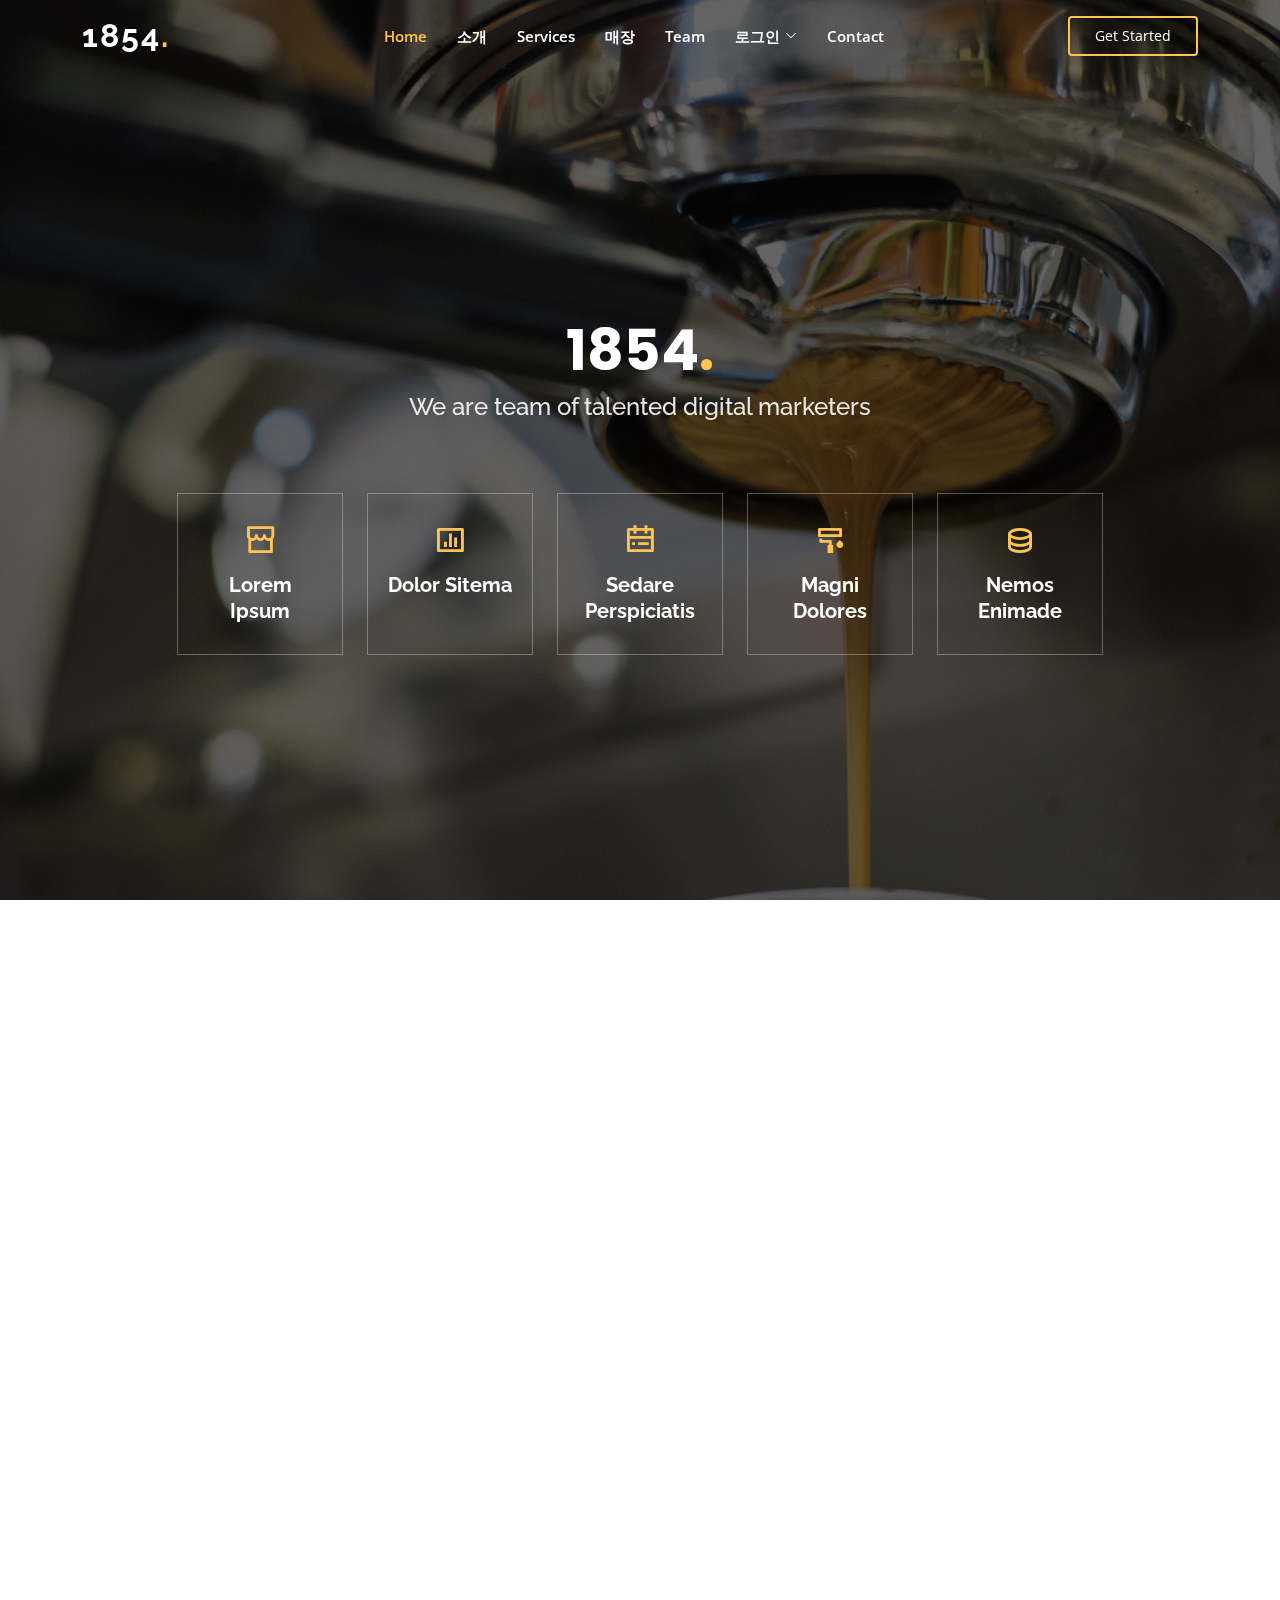
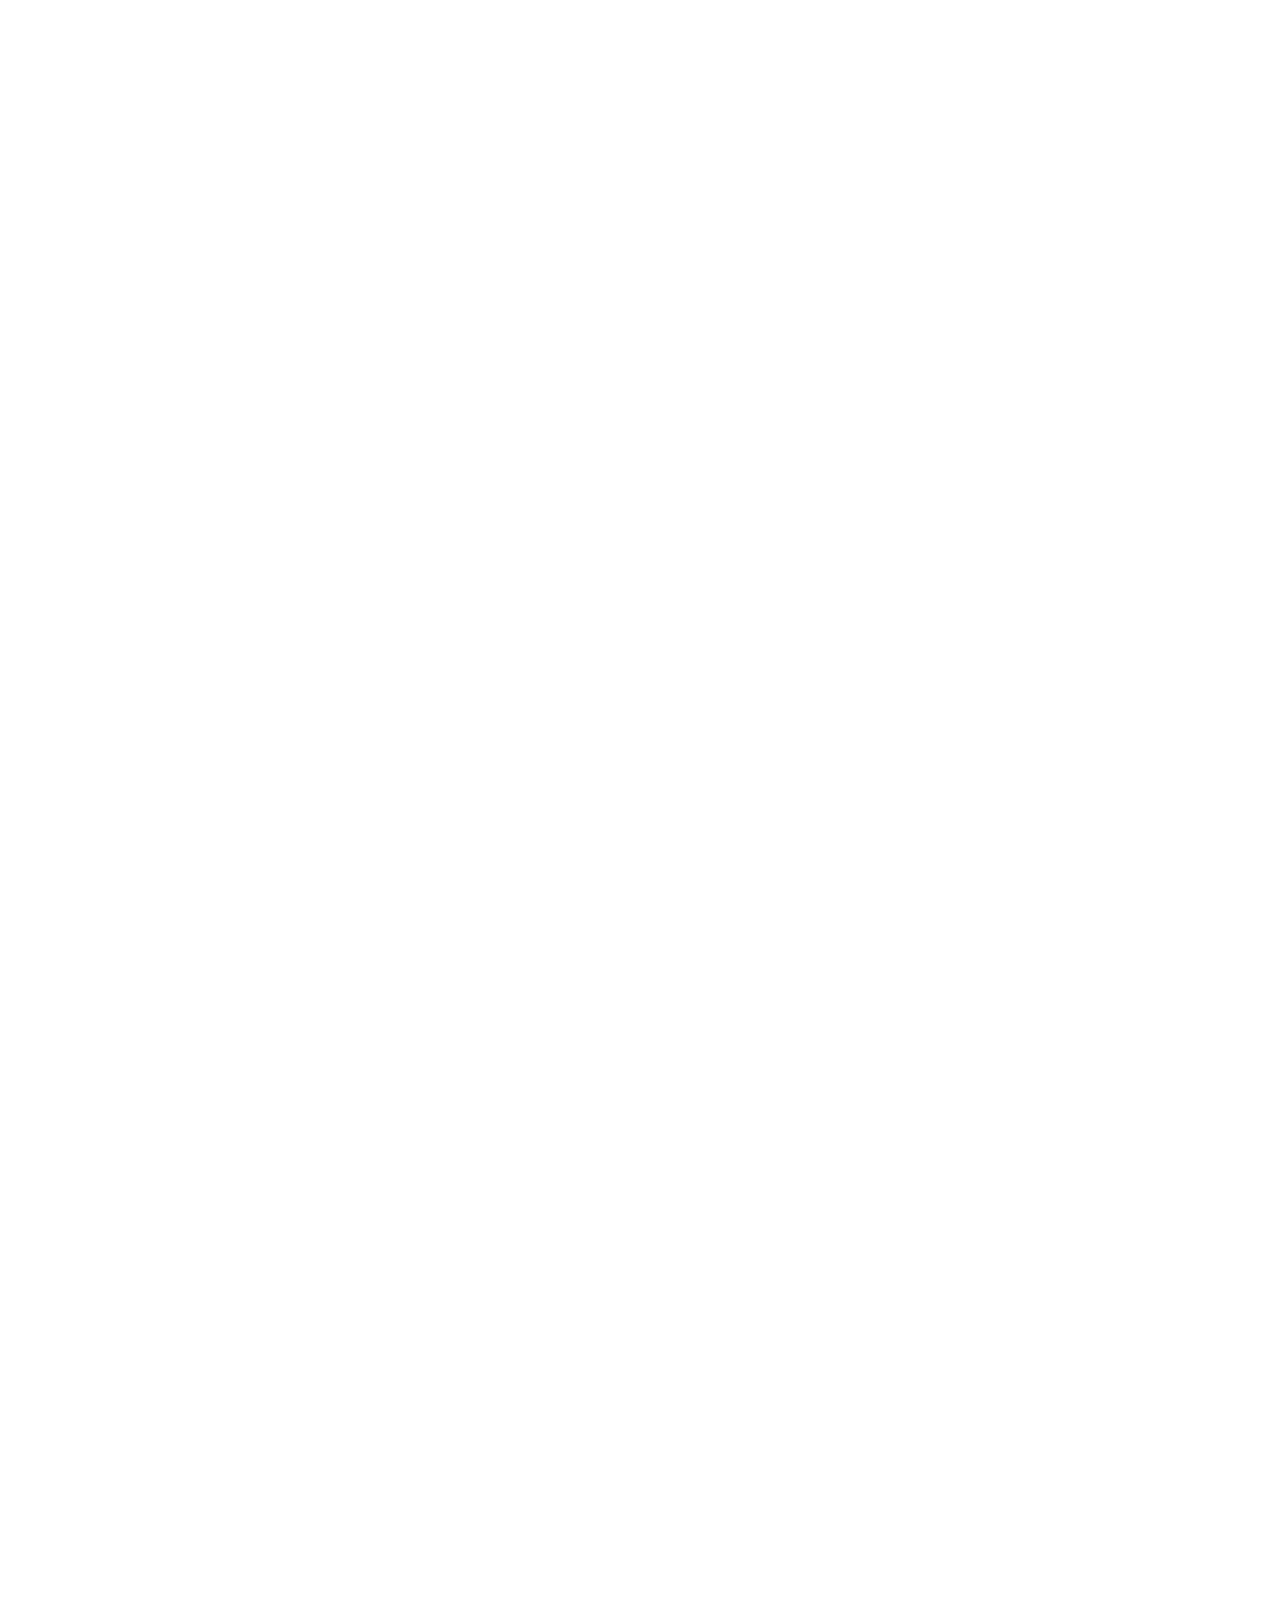
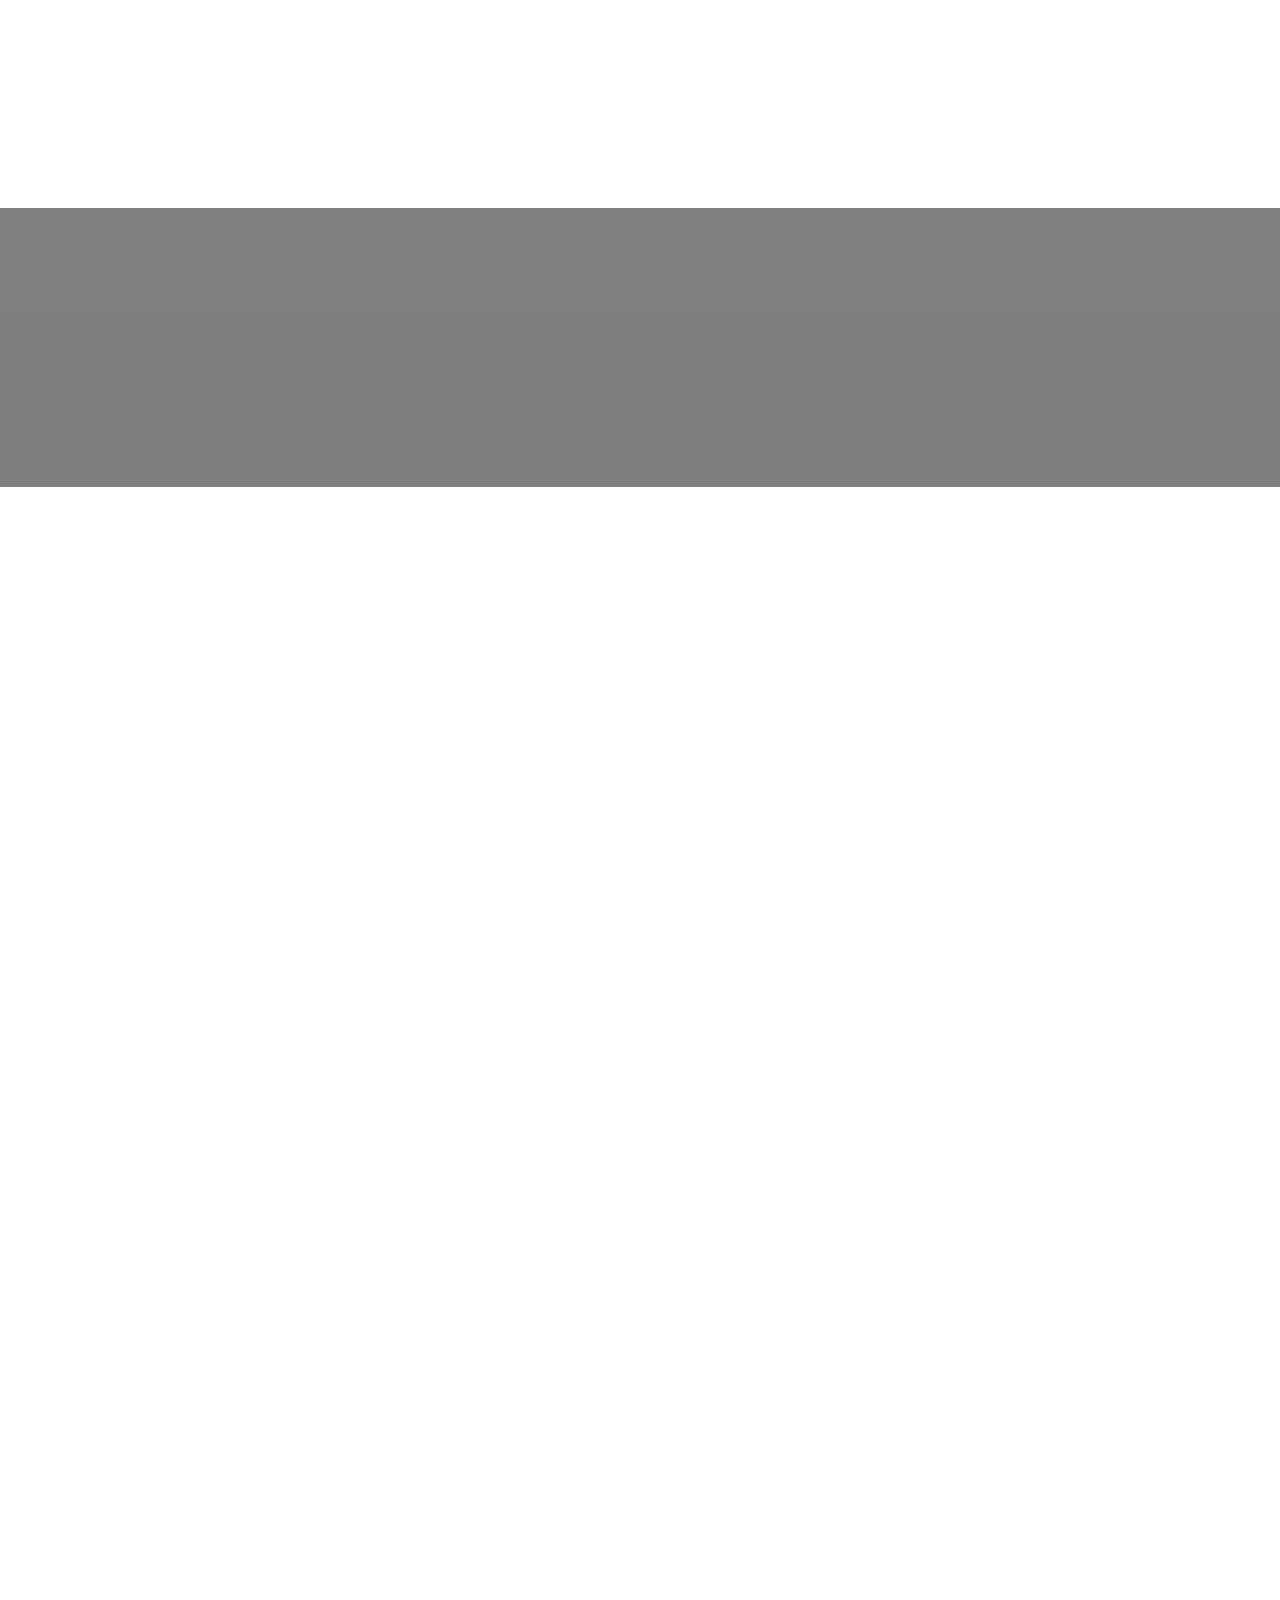
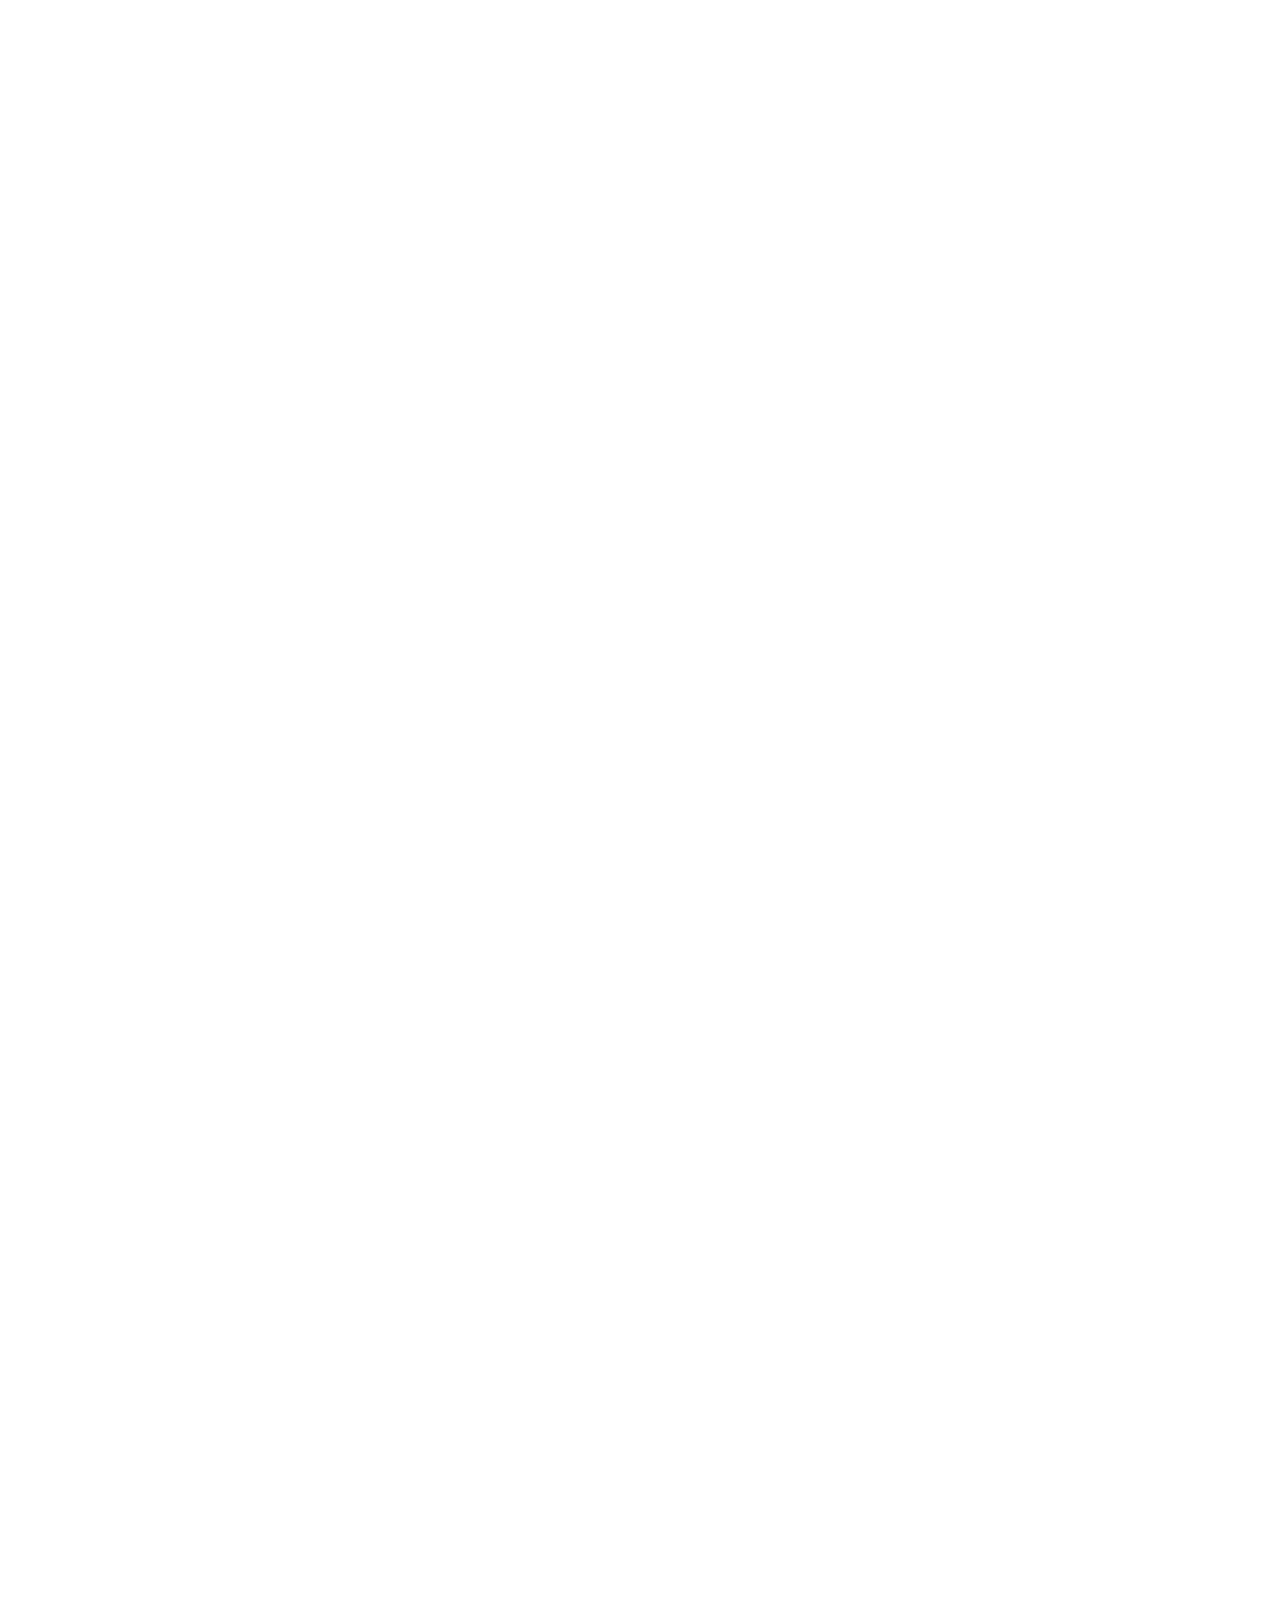
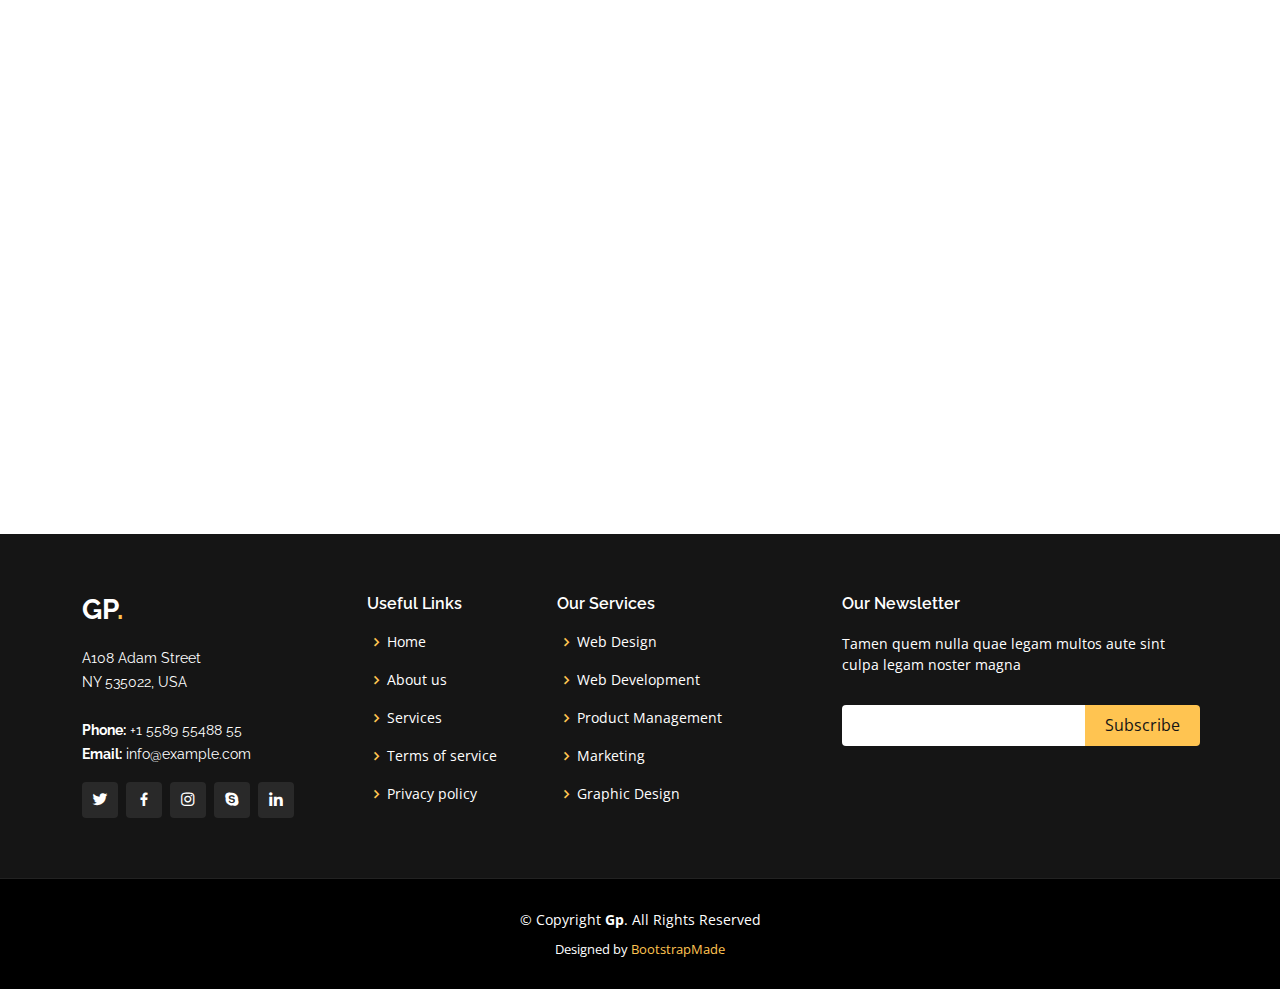
<file: index.html>
<!DOCTYPE html>
<html lang="en">

<head>
  <meta charset="utf-8">
  <meta content="width=device-width, initial-scale=1.0" name="viewport">

  <title>Gp Bootstrap Template - Index</title>
  <meta content="" name="description">
  <meta content="" name="keywords">

  <!-- Favicons -->
  <link href="assets/img/favicon.png" rel="icon">
  <link href="assets/img/apple-touch-icon.png" rel="apple-touch-icon">

  <!-- Google Fonts -->
  <link href="https://fonts.googleapis.com/css?family=Open+Sans:300,300i,400,400i,600,600i,700,700i|Raleway:300,300i,400,400i,500,500i,600,600i,700,700i|Poppins:300,300i,400,400i,500,500i,600,600i,700,700i" rel="stylesheet">

  <!-- Vendor CSS Files -->
  <link href="assets/vendor/aos/aos.css" rel="stylesheet">
  <link href="assets/vendor/bootstrap/css/bootstrap.min.css" rel="stylesheet">
  <link href="assets/vendor/bootstrap-icons/bootstrap-icons.css" rel="stylesheet">
  <link href="assets/vendor/boxicons/css/boxicons.min.css" rel="stylesheet">
  <link href="assets/vendor/glightbox/css/glightbox.min.css" rel="stylesheet">
  <link href="assets/vendor/remixicon/remixicon.css" rel="stylesheet">
  <link href="assets/vendor/swiper/swiper-bundle.min.css" rel="stylesheet">

  <!-- Template Main CSS File -->
  <link href="assets/css/style.css" rel="stylesheet">

  <!-- =======================================================
  * Template Name: Gp - v4.3.0
  * Template URL: https://bootstrapmade.com/gp-free-multipurpose-html-bootstrap-template/
  * Author: BootstrapMade.com
  * License: https://bootstrapmade.com/license/
  ======================================================== -->
</head>

<body>

  <!-- ======= Header ======= -->
  <header id="header" class="fixed-top ">
    <div class="container d-flex align-items-center justify-content-lg-between">

      <h1 class="logo me-auto me-lg-0"><a href="index.html">1854<span>.</span></a></h1>
      <!-- Uncomment below if you prefer to use an image logo -->
      <!-- <a href="index.html" class="logo me-auto me-lg-0"><img src="assets/img/logo.png" alt="" class="img-fluid"></a>-->

      <nav id="navbar" class="navbar order-last order-lg-0">
        <ul>
          <li><a class="nav-link scrollto active" href="#hero">Home</a></li>
          <li><a class="nav-link scrollto" href="#about">소개</a></li>
          <li><a class="nav-link scrollto" href="#services">Services</a></li>
          <li><a class="nav-link scrollto " href="#portfolio">매장</a></li>
          <li><a class="nav-link scrollto" href="#team">Team</a></li>
          <li class="dropdown"><a href="#"><span>로그인</span> <i class="bi bi-chevron-down"></i></a>
            <ul>
              <li><a href="#">Drop Down 1</a></li>
              <li class="dropdown"><a href="#"><span>Deep Drop Down</span> <i class="bi bi-chevron-right"></i></a>
                <ul>
                  <li><a href="#">Deep Drop Down 1</a></li>
                  <li><a href="#">Deep Drop Down 2</a></li>
                  <li><a href="#">Deep Drop Down 3</a></li>
                  <li><a href="#">Deep Drop Down 4</a></li>
                  <li><a href="#">Deep Drop Down 5</a></li>
                </ul>
              </li>
              <li><a href="#">Drop Down 2</a></li>
              <li><a href="#">Drop Down 3</a></li>
              <li><a href="#">Drop Down 4</a></li>
            </ul>
          </li>
          <li><a class="nav-link scrollto" href="#contact">Contact</a></li>
        </ul>
        <i class="bi bi-list mobile-nav-toggle"></i>
      </nav><!-- .navbar -->

      <a href="#about" class="get-started-btn scrollto">Get Started</a>

    </div>
  </header><!-- End Header -->

  <!-- ======= Hero Section ======= -->
  <section id="hero" class="d-flex align-items-center justify-content-center">
    <div class="container" data-aos="fade-up">

      <div class="row justify-content-center" data-aos="fade-up" data-aos-delay="150">
        <div class="col-xl-6 col-lg-8">
          <h1>1854<span>.</span></h1>
          <h2>We are team of talented digital marketers</h2>
        </div>
      </div>

      <div class="row gy-4 mt-5 justify-content-center" data-aos="zoom-in" data-aos-delay="250">
        <div class="col-xl-2 col-md-4">
          <div class="icon-box">
            <i class="ri-store-line"></i>
            <h3><a href="">Lorem Ipsum</a></h3>
          </div>
        </div>
        <div class="col-xl-2 col-md-4">
          <div class="icon-box">
            <i class="ri-bar-chart-box-line"></i>
            <h3><a href="">Dolor Sitema</a></h3>
          </div>
        </div>
        <div class="col-xl-2 col-md-4">
          <div class="icon-box">
            <i class="ri-calendar-todo-line"></i>
            <h3><a href="">Sedare Perspiciatis</a></h3>
          </div>
        </div>
        <div class="col-xl-2 col-md-4">
          <div class="icon-box">
            <i class="ri-paint-brush-line"></i>
            <h3><a href="">Magni Dolores</a></h3>
          </div>
        </div>
        <div class="col-xl-2 col-md-4">
          <div class="icon-box">
            <i class="ri-database-2-line"></i>
            <h3><a href="">Nemos Enimade</a></h3>
          </div>
        </div>
      </div>

    </div>
  </section><!-- End Hero -->

  <main id="main">

    <!-- ======= About Section ======= -->
    <section id="about" class="about">
      <div class="container" data-aos="fade-up">

        <div class="row">
          <div class="col-lg-6 order-1 order-lg-2" data-aos="fade-left" data-aos-delay="100">
            <img src="assets/img/1.jpg" class="img-fluid" alt="">
          </div>
          <div class="col-lg-6 pt-4 pt-lg-0 order-2 order-lg-1 content" data-aos="fade-right" data-aos-delay="100">
            <h1>1854 본점 </h1>
            <p class="fst-italic">
              Lorem ipsum dolor sit amet, consectetur adipiscing elit, sed do eiusmod tempor incididunt ut labore et dolore
              magna aliqua.
            </p>
            <ul>
              <li><i class="ri-check-double-line"></i> Ullamco laboris nisi ut aliquip ex ea commodo consequat.</li>
              <li><i class="ri-check-double-line"></i> Duis aute irure dolor in reprehenderit in voluptate velit.</li>
              <li><i class="ri-check-double-line"></i> Ullamco laboris nisi ut aliquip ex ea commodo consequat. Duis aute irure dolor in reprehenderit in voluptate trideta storacalaperda mastiro dolore eu fugiat nulla pariatur.</li>
            </ul>
            <p>
              Ullamco laboris nisi ut aliquip ex ea commodo consequat. Duis aute irure dolor in reprehenderit in voluptate
              velit esse cillum dolore eu fugiat nulla pariatur. Excepteur sint occaecat cupidatat non proident
            </p>
          </div>
        </div>

      </div>
    </section><!-- End About Section -->

    <!-- ======= Clients Section ======= -->
    <section id="clients" class="clients">
      <div class="container" data-aos="zoom-in">

        <div class="clients-slider swiper-container">
          <div class="swiper-wrapper align-items-center">
            <div class="swiper-slide"><img src="assets/img/clients/client-1.png" class="img-fluid" alt=""></div>
            <div class="swiper-slide"><img src="assets/img/clients/client-2.png" class="img-fluid" alt=""></div>
            <div class="swiper-slide"><img src="assets/img/clients/client-3.png" class="img-fluid" alt=""></div>
            <div class="swiper-slide"><img src="assets/img/clients/client-4.png" class="img-fluid" alt=""></div>
            <div class="swiper-slide"><img src="assets/img/clients/client-5.png" class="img-fluid" alt=""></div>
            <div class="swiper-slide"><img src="assets/img/clients/client-6.png" class="img-fluid" alt=""></div>
            <div class="swiper-slide"><img src="assets/img/clients/client-7.png" class="img-fluid" alt=""></div>
            <div class="swiper-slide"><img src="assets/img/clients/client-8.png" class="img-fluid" alt=""></div>
          </div>
          <div class="swiper-pagination"></div>
        </div>

      </div>
    </section><!-- End Clients Section -->

    <!-- ======= Features Section ======= -->
    <section id="features" class="features">
      <div class="container" data-aos="fade-up">

        <div class="row">
          <div class="image col-lg-6" style='background-image: url("assets/img/features.jpg");' data-aos="fade-right"></div>
          <div class="col-lg-6" data-aos="fade-left" data-aos-delay="100">
            <div class="icon-box mt-5 mt-lg-0" data-aos="zoom-in" data-aos-delay="150">
              <i class="bx bx-receipt"></i>
              <h4>Est labore ad</h4>
              <p>Consequuntur sunt aut quasi enim aliquam quae harum pariatur laboris nisi ut aliquip</p>
            </div>
            <div class="icon-box mt-5" data-aos="zoom-in" data-aos-delay="150">
              <i class="bx bx-cube-alt"></i>
              <h4>Harum esse qui</h4>
              <p>Excepteur sint occaecat cupidatat non proident, sunt in culpa qui officia deserunt</p>
            </div>
            <div class="icon-box mt-5" data-aos="zoom-in" data-aos-delay="150">
              <i class="bx bx-images"></i>
              <h4>Aut occaecati</h4>
              <p>Aut suscipit aut cum nemo deleniti aut omnis. Doloribus ut maiores omnis facere</p>
            </div>
            <div class="icon-box mt-5" data-aos="zoom-in" data-aos-delay="150">
              <i class="bx bx-shield"></i>
              <h4>Beatae veritatis</h4>
              <p>Expedita veritatis consequuntur nihil tempore laudantium vitae denat pacta</p>
            </div>
          </div>
        </div>

      </div>
    </section><!-- End Features Section -->

    <!-- ======= Services Section ======= -->
    <section id="services" class="services">
      <div class="container" data-aos="fade-up">

        <div class="section-title">
          <h2>Services</h2>
          <p>Check our Services</p>
        </div>

        <div class="row">
          <div class="col-lg-4 col-md-6 d-flex align-items-stretch" data-aos="zoom-in" data-aos-delay="100">
            <div class="icon-box">
              <div class="icon"><i class="bx bxl-dribbble"></i></div>
              <h4><a href="">Lorem Ipsum</a></h4>
              <p>Voluptatum deleniti atque corrupti quos dolores et quas molestias excepturi</p>
            </div>
          </div>

          <div class="col-lg-4 col-md-6 d-flex align-items-stretch mt-4 mt-md-0" data-aos="zoom-in" data-aos-delay="200">
            <div class="icon-box">
              <div class="icon"><i class="bx bx-file"></i></div>
              <h4><a href="">Sed ut perspiciatis</a></h4>
              <p>Duis aute irure dolor in reprehenderit in voluptate velit esse cillum dolore</p>
            </div>
          </div>

          <div class="col-lg-4 col-md-6 d-flex align-items-stretch mt-4 mt-lg-0" data-aos="zoom-in" data-aos-delay="300">
            <div class="icon-box">
              <div class="icon"><i class="bx bx-tachometer"></i></div>
              <h4><a href="">Magni Dolores</a></h4>
              <p>Excepteur sint occaecat cupidatat non proident, sunt in culpa qui officia</p>
            </div>
          </div>

          <div class="col-lg-4 col-md-6 d-flex align-items-stretch mt-4" data-aos="zoom-in" data-aos-delay="100">
            <div class="icon-box">
              <div class="icon"><i class="bx bx-world"></i></div>
              <h4><a href="">Nemo Enim</a></h4>
              <p>At vero eos et accusamus et iusto odio dignissimos ducimus qui blanditiis</p>
            </div>
          </div>

          <div class="col-lg-4 col-md-6 d-flex align-items-stretch mt-4" data-aos="zoom-in" data-aos-delay="200">
            <div class="icon-box">
              <div class="icon"><i class="bx bx-slideshow"></i></div>
              <h4><a href="">Dele cardo</a></h4>
              <p>Quis consequatur saepe eligendi voluptatem consequatur dolor consequuntur</p>
            </div>
          </div>

          <div class="col-lg-4 col-md-6 d-flex align-items-stretch mt-4" data-aos="zoom-in" data-aos-delay="300">
            <div class="icon-box">
              <div class="icon"><i class="bx bx-arch"></i></div>
              <h4><a href="">Divera don</a></h4>
              <p>Modi nostrum vel laborum. Porro fugit error sit minus sapiente sit aspernatur</p>
            </div>
          </div>

        </div>

      </div>
    </section><!-- End Services Section -->

    <!-- ======= Cta Section ======= -->
    <section id="cta" class="cta">
      <div class="container" data-aos="zoom-in">

        <div class="text-center">
          <h3>Call To Action</h3>
          <p> Duis aute irure dolor in reprehenderit in voluptate velit esse cillum dolore eu fugiat nulla pariatur. Excepteur sint occaecat cupidatat non proident, sunt in culpa qui officia deserunt mollit anim id est laborum.</p>
          <a class="cta-btn" href="#">Call To Action</a>
        </div>

      </div>
    </section><!-- End Cta Section -->

    <!-- ======= Portfolio Section ======= -->
    <section id="portfolio" class="portfolio">
      <div class="container" data-aos="fade-up">

        <div class="section-title">
          <h2>Portfolio</h2>
          <p>Check our Portfolio</p>
        </div>

        <div class="row" data-aos="fade-up" data-aos-delay="100">
          <div class="col-lg-12 d-flex justify-content-center">
            <ul id="portfolio-flters">
              <li data-filter="*" class="filter-active">All</li>
              <li data-filter=".filter-app">App</li>
              <li data-filter=".filter-card">Card</li>
              <li data-filter=".filter-web">Web</li>
            </ul>
          </div>
        </div>

        <div class="row portfolio-container" data-aos="fade-up" data-aos-delay="200">

          <div class="col-lg-4 col-md-6 portfolio-item filter-app">
            <div class="portfolio-wrap">
              <img src="assets/img/7jpg.jpg" class="img-fluid" alt="">
              <div class="portfolio-info">
                <h4>App 1</h4>
                <p>App</p>
                <div class="portfolio-links">
                  <a href="assets/img/7jpg.jpg" data-gallery="portfolioGallery" class="portfolio-lightbox" title="App 1"><i class="bx bx-plus"></i></a>
                  <a href="portfolio-details.html" title="More Details"><i class="bx bx-link"></i></a>
                </div>
              </div>
            </div>
          </div>

          <div class="col-lg-4 col-md-6 portfolio-item filter-web">
            <div class="portfolio-wrap">
              <img src="assets/img/2.jpg" class="img-fluid" alt="">
              <div class="portfolio-info">
                <h4>Web 3</h4>
                <p>Web</p>
                <div class="portfolio-links">
                  <a href="assets/img/2.jpg" data-gallery="portfolioGallery" class="portfolio-lightbox" title="Web 3"><i class="bx bx-plus"></i></a>
                  <a href="portfolio-details.html" title="More Details"><i class="bx bx-link"></i></a>
                </div>
              </div>
            </div>
          </div>

          <div class="col-lg-4 col-md-6 portfolio-item filter-app">
            <div class="portfolio-wrap">
              <img src="assets/img/portfolio/portfolio-3.jpg" class="img-fluid" alt="">
              <div class="portfolio-info">
                <h4>App 2</h4>
                <p>App</p>
                <div class="portfolio-links">
                  <a href="assets/img/portfolio/portfolio-3.jpg" data-gallery="portfolioGallery" class="portfolio-lightbox" title="App 2"><i class="bx bx-plus"></i></a>
                  <a href="portfolio-details.html" title="More Details"><i class="bx bx-link"></i></a>
                </div>
              </div>
            </div>
          </div>

          <div class="col-lg-4 col-md-6 portfolio-item filter-card">
            <div class="portfolio-wrap">
              <img src="assets/img/portfolio/portfolio-4.jpg" class="img-fluid" alt="">
              <div class="portfolio-info">
                <h4>Card 2</h4>
                <p>Card</p>
                <div class="portfolio-links">
                  <a href="assets/img/portfolio/portfolio-4.jpg" data-gallery="portfolioGallery" class="portfolio-lightbox" title="Card 2"><i class="bx bx-plus"></i></a>
                  <a href="portfolio-details.html" title="More Details"><i class="bx bx-link"></i></a>
                </div>
              </div>
            </div>
          </div>

          <div class="col-lg-4 col-md-6 portfolio-item filter-web">
            <div class="portfolio-wrap">
              <img src="assets/img/portfolio/portfolio-5.jpg" class="img-fluid" alt="">
              <div class="portfolio-info">
                <h4>Web 2</h4>
                <p>Web</p>
                <div class="portfolio-links">
                  <a href="assets/img/portfolio/portfolio-5.jpg" data-gallery="portfolioGallery" class="portfolio-lightbox" title="Web 2"><i class="bx bx-plus"></i></a>
                  <a href="portfolio-details.html" title="More Details"><i class="bx bx-link"></i></a>
                </div>
              </div>
            </div>
          </div>

          <div class="col-lg-4 col-md-6 portfolio-item filter-app">
            <div class="portfolio-wrap">
              <img src="assets/img/9.jpg" class="img-fluid" alt="">
              <div class="portfolio-info">
                <h4>App 3</h4>
                <p>App</p>
                <div class="portfolio-links">
                  <a href="assets/img/9.jpg" data-gallery="portfolioGallery" class="portfolio-lightbox" title="App 3"><i class="bx bx-plus"></i></a>
                  <a href="portfolio-details.html" title="More Details"><i class="bx bx-link"></i></a>
                </div>
              </div>
            </div>
          </div>

          <div class="col-lg-4 col-md-6 portfolio-item filter-card">
            <div class="portfolio-wrap">
              <img src="assets/img/portfolio/portfolio-7.jpg" class="img-fluid" alt="">
              <div class="portfolio-info">
                <h4>Card 1</h4>
                <p>Card</p>
                <div class="portfolio-links">
                  <a href="assets/img/portfolio/portfolio-7.jpg" data-gallery="portfolioGallery" class="portfolio-lightbox" title="Card 1"><i class="bx bx-plus"></i></a>
                  <a href="portfolio-details.html" title="More Details"><i class="bx bx-link"></i></a>
                </div>
              </div>
            </div>
          </div>

          <div class="col-lg-4 col-md-6 portfolio-item filter-card">
            <div class="portfolio-wrap">
              <img src="assets/img/portfolio/portfolio-8.jpg" class="img-fluid" alt="">
              <div class="portfolio-info">
                <h4>Card 3</h4>
                <p>Card</p>
                <div class="portfolio-links">
                  <a href="assets/img/portfolio/portfolio-8.jpg" data-gallery="portfolioGallery" class="portfolio-lightbox" title="Card 3"><i class="bx bx-plus"></i></a>
                  <a href="portfolio-details.html" title="More Details"><i class="bx bx-link"></i></a>
                </div>
              </div>
            </div>
          </div>

          <div class="col-lg-4 col-md-6 portfolio-item filter-web">
            <div class="portfolio-wrap">
              <img src="assets/img/portfolio/portfolio-9.jpg" class="img-fluid" alt="">
              <div class="portfolio-info">
                <h4>Web 3</h4>
                <p>Web</p>
                <div class="portfolio-links">
                  <a href="assets/img/portfolio/portfolio-9.jpg" data-gallery="portfolioGallery" class="portfolio-lightbox" title="Web 3"><i class="bx bx-plus"></i></a>
                  <a href="portfolio-details.html" title="More Details"><i class="bx bx-link"></i></a>
                </div>
              </div>
            </div>
          </div>

        </div>

      </div>
    </section><!-- End Portfolio Section -->

    <!-- ======= Counts Section ======= -->
    <section id="counts" class="counts">
      <div class="container" data-aos="fade-up">

        <div class="row no-gutters">
          <div class="image col-xl-5 d-flex align-items-stretch justify-content-center justify-content-lg-start" data-aos="fade-right" data-aos-delay="100"></div>
          <div class="col-xl-7 ps-0 ps-lg-5 pe-lg-1 d-flex align-items-stretch" data-aos="fade-left" data-aos-delay="100">
            <div class="content d-flex flex-column justify-content-center">
              <h3>Voluptatem dignissimos provident quasi</h3>
              <p>
                Lorem ipsum dolor sit amet, consectetur adipiscing elit, sed do eiusmod tempor incididunt ut labore et dolore magna aliqua. Duis aute irure dolor in reprehenderit
              </p>
              <div class="row">
                <div class="col-md-6 d-md-flex align-items-md-stretch">
                  <div class="count-box">
                    <i class="bi bi-emoji-smile"></i>
                    <span data-purecounter-start="0" data-purecounter-end="65" data-purecounter-duration="2" class="purecounter"></span>
                    <p><strong>Happy Clients</strong> consequuntur voluptas nostrum aliquid ipsam architecto ut.</p>
                  </div>
                </div>

                <div class="col-md-6 d-md-flex align-items-md-stretch">
                  <div class="count-box">
                    <i class="bi bi-journal-richtext"></i>
                    <span data-purecounter-start="0" data-purecounter-end="85" data-purecounter-duration="2" class="purecounter"></span>
                    <p><strong>Projects</strong> adipisci atque cum quia aspernatur totam laudantium et quia dere tan</p>
                  </div>
                </div>

                <div class="col-md-6 d-md-flex align-items-md-stretch">
                  <div class="count-box">
                    <i class="bi bi-clock"></i>
                    <span data-purecounter-start="0" data-purecounter-end="35" data-purecounter-duration="4" class="purecounter"></span>
                    <p><strong>Years of experience</strong> aut commodi quaerat modi aliquam nam ducimus aut voluptate non vel</p>
                  </div>
                </div>

                <div class="col-md-6 d-md-flex align-items-md-stretch">
                  <div class="count-box">
                    <i class="bi bi-award"></i>
                    <span data-purecounter-start="0" data-purecounter-end="20" data-purecounter-duration="4" class="purecounter"></span>
                    <p><strong>Awards</strong> rerum asperiores dolor alias quo reprehenderit eum et nemo pad der</p>
                  </div>
                </div>
              </div>
            </div><!-- End .content-->
          </div>
        </div>

      </div>
    </section><!-- End Counts Section -->
    <!-- ======= Team Section ======= -->
    <section id="team" class="team">
      <div class="container" data-aos="fade-up">

        <div class="section-title">
          <h2>Team</h2>
          <p>Check our Team</p>
        </div>

        <div class="row">

          <div class="col-lg-3 col-md-6 d-flex align-items-stretch">
            <div class="member" data-aos="fade-up" data-aos-delay="100">
              <div class="member-img">
                <img src="assets/img/team/team-1.jpg" class="img-fluid" alt="">
                <div class="social">
                  <a href=""><i class="bi bi-twitter"></i></a>
                  <a href=""><i class="bi bi-facebook"></i></a>
                  <a href=""><i class="bi bi-instagram"></i></a>
                  <a href=""><i class="bi bi-linkedin"></i></a>
                </div>
              </div>
              <div class="member-info">
                <h4>Walter White</h4>
                <span>Chief Executive Officer</span>
              </div>
            </div>
          </div>

          <div class="col-lg-3 col-md-6 d-flex align-items-stretch">
            <div class="member" data-aos="fade-up" data-aos-delay="200">
              <div class="member-img">
                <img src="assets/img/team/team-2.jpg" class="img-fluid" alt="">
                <div class="social">
                  <a href=""><i class="bi bi-twitter"></i></a>
                  <a href=""><i class="bi bi-facebook"></i></a>
                  <a href=""><i class="bi bi-instagram"></i></a>
                  <a href=""><i class="bi bi-linkedin"></i></a>
                </div>
              </div>
              <div class="member-info">
                <h4>Sarah Jhonson</h4>
                <span>Product Manager</span>
              </div>
            </div>
          </div>

          <div class="col-lg-3 col-md-6 d-flex align-items-stretch">
            <div class="member" data-aos="fade-up" data-aos-delay="300">
              <div class="member-img">
                <img src="assets/img/team/team-3.jpg" class="img-fluid" alt="">
                <div class="social">
                  <a href=""><i class="bi bi-twitter"></i></a>
                  <a href=""><i class="bi bi-facebook"></i></a>
                  <a href=""><i class="bi bi-instagram"></i></a>
                  <a href=""><i class="bi bi-linkedin"></i></a>
                </div>
              </div>
              <div class="member-info">
                <h4>William Anderson</h4>
                <span>CTO</span>
              </div>
            </div>
          </div>

          <div class="col-lg-3 col-md-6 d-flex align-items-stretch">
            <div class="member" data-aos="fade-up" data-aos-delay="400">
              <div class="member-img">
                <img src="assets/img/team/team-4.jpg" class="img-fluid" alt="">
                <div class="social">
                  <a href=""><i class="bi bi-twitter"></i></a>
                  <a href=""><i class="bi bi-facebook"></i></a>
                  <a href=""><i class="bi bi-instagram"></i></a>
                  <a href=""><i class="bi bi-linkedin"></i></a>
                </div>
              </div>
              <div class="member-info">
                <h4>Amanda Jepson</h4>
                <span>Accountant</span>
              </div>
            </div>
          </div>

        </div>

      </div>
    </section><!-- End Team Section -->

    <!-- ======= Contact Section ======= -->
    <section id="contact" class="contact">
      <div class="container" data-aos="fade-up">

        <div class="section-title">
          <h2>Contact</h2>
          <p>Contact Us</p>
        </div>

        <div>
          <iframe style="border:0; width: 100%; height: 270px;" src="https://www.google.com/maps/embed?pb=!1m14!1m8!1m3!1d12097.433213460943!2d-74.0062269!3d40.7101282!3m2!1i1024!2i768!4f13.1!3m3!1m2!1s0x0%3A0xb89d1fe6bc499443!2sDowntown+Conference+Center!5e0!3m2!1smk!2sbg!4v1539943755621" frameborder="0" allowfullscreen></iframe>
        </div>
      </div>
    </section><!-- End Contact Section -->

  </main><!-- End #main -->

  <!-- ======= Footer ======= -->
  <footer id="footer">
    <div class="footer-top">
      <div class="container">
        <div class="row">

          <div class="col-lg-3 col-md-6">
            <div class="footer-info">
              <h3>Gp<span>.</span></h3>
              <p>
                A108 Adam Street <br>
                NY 535022, USA<br><br>
                <strong>Phone:</strong> +1 5589 55488 55<br>
                <strong>Email:</strong> info@example.com<br>
              </p>
              <div class="social-links mt-3">
                <a href="#" class="twitter"><i class="bx bxl-twitter"></i></a>
                <a href="#" class="facebook"><i class="bx bxl-facebook"></i></a>
                <a href="#" class="instagram"><i class="bx bxl-instagram"></i></a>
                <a href="#" class="google-plus"><i class="bx bxl-skype"></i></a>
                <a href="#" class="linkedin"><i class="bx bxl-linkedin"></i></a>
              </div>
            </div>
          </div>

          <div class="col-lg-2 col-md-6 footer-links">
            <h4>Useful Links</h4>
            <ul>
              <li><i class="bx bx-chevron-right"></i> <a href="#">Home</a></li>
              <li><i class="bx bx-chevron-right"></i> <a href="#">About us</a></li>
              <li><i class="bx bx-chevron-right"></i> <a href="#">Services</a></li>
              <li><i class="bx bx-chevron-right"></i> <a href="#">Terms of service</a></li>
              <li><i class="bx bx-chevron-right"></i> <a href="#">Privacy policy</a></li>
            </ul>
          </div>

          <div class="col-lg-3 col-md-6 footer-links">
            <h4>Our Services</h4>
            <ul>
              <li><i class="bx bx-chevron-right"></i> <a href="#">Web Design</a></li>
              <li><i class="bx bx-chevron-right"></i> <a href="#">Web Development</a></li>
              <li><i class="bx bx-chevron-right"></i> <a href="#">Product Management</a></li>
              <li><i class="bx bx-chevron-right"></i> <a href="#">Marketing</a></li>
              <li><i class="bx bx-chevron-right"></i> <a href="#">Graphic Design</a></li>
            </ul>
          </div>

          <div class="col-lg-4 col-md-6 footer-newsletter">
            <h4>Our Newsletter</h4>
            <p>Tamen quem nulla quae legam multos aute sint culpa legam noster magna</p>
            <form action="" method="post">
              <input type="email" name="email"><input type="submit" value="Subscribe">
            </form>

          </div>

        </div>
      </div>
    </div>

    <div class="container">
      <div class="copyright">
        &copy; Copyright <strong><span>Gp</span></strong>. All Rights Reserved
      </div>
      <div class="credits">
        <!-- All the links in the footer should remain intact. -->
        <!-- You can delete the links only if you purchased the pro version. -->
        <!-- Licensing information: https://bootstrapmade.com/license/ -->
        <!-- Purchase the pro version with working PHP/AJAX contact form: https://bootstrapmade.com/gp-free-multipurpose-html-bootstrap-template/ -->
        Designed by <a href="https://bootstrapmade.com/">BootstrapMade</a>
      </div>
    </div>
  </footer><!-- End Footer -->

  <div id="preloader"></div>
  <a href="#" class="back-to-top d-flex align-items-center justify-content-center"><i class="bi bi-arrow-up-short"></i></a>

  <!-- Vendor JS Files -->
  <script src="assets/vendor/aos/aos.js"></script>
  <script src="assets/vendor/bootstrap/js/bootstrap.bundle.min.js"></script>
  <script src="assets/vendor/glightbox/js/glightbox.min.js"></script>
  <script src="assets/vendor/isotope-layout/isotope.pkgd.min.js"></script>
  <script src="assets/vendor/php-email-form/validate.js"></script>
  <script src="assets/vendor/purecounter/purecounter.js"></script>
  <script src="assets/vendor/swiper/swiper-bundle.min.js"></script>

  <!-- Template Main JS File -->
  <script src="assets/js/main.js"></script>

</body>

</html>
</file>
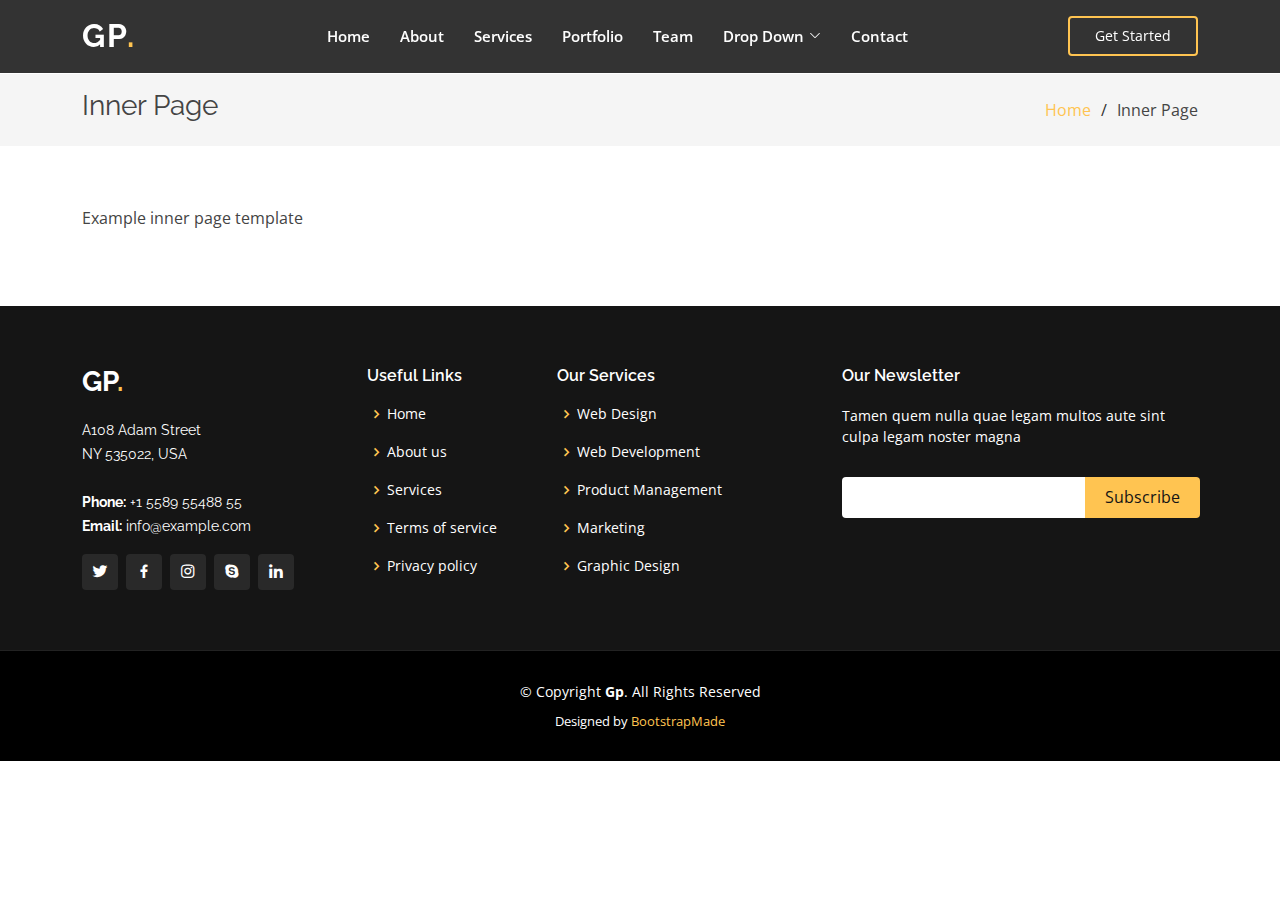
<file: inner-page.html>
<!DOCTYPE html>
<html lang="en">

<head>
  <meta charset="utf-8">
  <meta content="width=device-width, initial-scale=1.0" name="viewport">

  <title>Inner Page - Gp Bootstrap Template</title>
  <meta content="" name="description">
  <meta content="" name="keywords">

  <!-- Favicons -->
  <link href="assets/img/favicon.png" rel="icon">
  <link href="assets/img/apple-touch-icon.png" rel="apple-touch-icon">

  <!-- Google Fonts -->
  <link href="https://fonts.googleapis.com/css?family=Open+Sans:300,300i,400,400i,600,600i,700,700i|Raleway:300,300i,400,400i,500,500i,600,600i,700,700i|Poppins:300,300i,400,400i,500,500i,600,600i,700,700i" rel="stylesheet">

  <!-- Vendor CSS Files -->
  <link href="assets/vendor/aos/aos.css" rel="stylesheet">
  <link href="assets/vendor/bootstrap/css/bootstrap.min.css" rel="stylesheet">
  <link href="assets/vendor/bootstrap-icons/bootstrap-icons.css" rel="stylesheet">
  <link href="assets/vendor/boxicons/css/boxicons.min.css" rel="stylesheet">
  <link href="assets/vendor/glightbox/css/glightbox.min.css" rel="stylesheet">
  <link href="assets/vendor/remixicon/remixicon.css" rel="stylesheet">
  <link href="assets/vendor/swiper/swiper-bundle.min.css" rel="stylesheet">

  <!-- Template Main CSS File -->
  <link href="assets/css/style.css" rel="stylesheet">

  <!-- =======================================================
  * Template Name: Gp - v4.3.0
  * Template URL: https://bootstrapmade.com/gp-free-multipurpose-html-bootstrap-template/
  * Author: BootstrapMade.com
  * License: https://bootstrapmade.com/license/
  ======================================================== -->
</head>

<body>

  <!-- ======= Header ======= -->
  <header id="header" class="fixed-top header-inner-pages">
    <div class="container d-flex align-items-center justify-content-lg-between">

      <h1 class="logo me-auto me-lg-0"><a href="index.html">Gp<span>.</span></a></h1>
      <!-- Uncomment below if you prefer to use an image logo -->
      <!-- <a href="index.html" class="logo me-auto me-lg-0"><img src="assets/img/logo.png" alt="" class="img-fluid"></a>-->

      <nav id="navbar" class="navbar order-last order-lg-0">
        <ul>
          <li><a class="nav-link scrollto " href="#hero">Home</a></li>
          <li><a class="nav-link scrollto" href="#about">About</a></li>
          <li><a class="nav-link scrollto" href="#services">Services</a></li>
          <li><a class="nav-link scrollto " href="#portfolio">Portfolio</a></li>
          <li><a class="nav-link scrollto" href="#team">Team</a></li>
          <li class="dropdown"><a href="#"><span>Drop Down</span> <i class="bi bi-chevron-down"></i></a>
            <ul>
              <li><a href="#">Drop Down 1</a></li>
              <li class="dropdown"><a href="#"><span>Deep Drop Down</span> <i class="bi bi-chevron-right"></i></a>
                <ul>
                  <li><a href="#">Deep Drop Down 1</a></li>
                  <li><a href="#">Deep Drop Down 2</a></li>
                  <li><a href="#">Deep Drop Down 3</a></li>
                  <li><a href="#">Deep Drop Down 4</a></li>
                  <li><a href="#">Deep Drop Down 5</a></li>
                </ul>
              </li>
              <li><a href="#">Drop Down 2</a></li>
              <li><a href="#">Drop Down 3</a></li>
              <li><a href="#">Drop Down 4</a></li>
            </ul>
          </li>
          <li><a class="nav-link scrollto" href="#contact">Contact</a></li>
        </ul>
        <i class="bi bi-list mobile-nav-toggle"></i>
      </nav><!-- .navbar -->

      <a href="#about" class="get-started-btn scrollto">Get Started</a>

    </div>
  </header><!-- End Header -->

  <main id="main">

    <!-- ======= Breadcrumbs ======= -->
    <section class="breadcrumbs">
      <div class="container">

        <div class="d-flex justify-content-between align-items-center">
          <h2>Inner Page</h2>
          <ol>
            <li><a href="index.html">Home</a></li>
            <li>Inner Page</li>
          </ol>
        </div>

      </div>
    </section><!-- End Breadcrumbs -->

    <section class="inner-page">
      <div class="container">
        <p>
          Example inner page template
        </p>
      </div>
    </section>

  </main><!-- End #main -->

  <!-- ======= Footer ======= -->
  <footer id="footer">
    <div class="footer-top">
      <div class="container">
        <div class="row">

          <div class="col-lg-3 col-md-6">
            <div class="footer-info">
              <h3>Gp<span>.</span></h3>
              <p>
                A108 Adam Street <br>
                NY 535022, USA<br><br>
                <strong>Phone:</strong> +1 5589 55488 55<br>
                <strong>Email:</strong> info@example.com<br>
              </p>
              <div class="social-links mt-3">
                <a href="#" class="twitter"><i class="bx bxl-twitter"></i></a>
                <a href="#" class="facebook"><i class="bx bxl-facebook"></i></a>
                <a href="#" class="instagram"><i class="bx bxl-instagram"></i></a>
                <a href="#" class="google-plus"><i class="bx bxl-skype"></i></a>
                <a href="#" class="linkedin"><i class="bx bxl-linkedin"></i></a>
              </div>
            </div>
          </div>

          <div class="col-lg-2 col-md-6 footer-links">
            <h4>Useful Links</h4>
            <ul>
              <li><i class="bx bx-chevron-right"></i> <a href="#">Home</a></li>
              <li><i class="bx bx-chevron-right"></i> <a href="#">About us</a></li>
              <li><i class="bx bx-chevron-right"></i> <a href="#">Services</a></li>
              <li><i class="bx bx-chevron-right"></i> <a href="#">Terms of service</a></li>
              <li><i class="bx bx-chevron-right"></i> <a href="#">Privacy policy</a></li>
            </ul>
          </div>

          <div class="col-lg-3 col-md-6 footer-links">
            <h4>Our Services</h4>
            <ul>
              <li><i class="bx bx-chevron-right"></i> <a href="#">Web Design</a></li>
              <li><i class="bx bx-chevron-right"></i> <a href="#">Web Development</a></li>
              <li><i class="bx bx-chevron-right"></i> <a href="#">Product Management</a></li>
              <li><i class="bx bx-chevron-right"></i> <a href="#">Marketing</a></li>
              <li><i class="bx bx-chevron-right"></i> <a href="#">Graphic Design</a></li>
            </ul>
          </div>

          <div class="col-lg-4 col-md-6 footer-newsletter">
            <h4>Our Newsletter</h4>
            <p>Tamen quem nulla quae legam multos aute sint culpa legam noster magna</p>
            <form action="" method="post">
              <input type="email" name="email"><input type="submit" value="Subscribe">
            </form>

          </div>

        </div>
      </div>
    </div>

    <div class="container">
      <div class="copyright">
        &copy; Copyright <strong><span>Gp</span></strong>. All Rights Reserved
      </div>
      <div class="credits">
        <!-- All the links in the footer should remain intact. -->
        <!-- You can delete the links only if you purchased the pro version. -->
        <!-- Licensing information: https://bootstrapmade.com/license/ -->
        <!-- Purchase the pro version with working PHP/AJAX contact form: https://bootstrapmade.com/gp-free-multipurpose-html-bootstrap-template/ -->
        Designed by <a href="https://bootstrapmade.com/">BootstrapMade</a>
      </div>
    </div>
  </footer><!-- End Footer -->

  <div id="preloader"></div>
  <a href="#" class="back-to-top d-flex align-items-center justify-content-center"><i class="bi bi-arrow-up-short"></i></a>

  <!-- Vendor JS Files -->
  <script src="assets/vendor/aos/aos.js"></script>
  <script src="assets/vendor/bootstrap/js/bootstrap.bundle.min.js"></script>
  <script src="assets/vendor/glightbox/js/glightbox.min.js"></script>
  <script src="assets/vendor/isotope-layout/isotope.pkgd.min.js"></script>
  <script src="assets/vendor/php-email-form/validate.js"></script>
  <script src="assets/vendor/purecounter/purecounter.js"></script>
  <script src="assets/vendor/swiper/swiper-bundle.min.js"></script>

  <!-- Template Main JS File -->
  <script src="assets/js/main.js"></script>

</body>

</html>
</file>
<file: assets/css/style.css>
/**
* Template Name: Gp - v4.3.0
* Template URL: https://bootstrapmade.com/gp-free-multipurpose-html-bootstrap-template/
* Author: BootstrapMade.com
* License: https://bootstrapmade.com/license/
*/

/*--------------------------------------------------------------
# General
--------------------------------------------------------------*/
body {
  font-family: "Open Sans", sans-serif;
  color: #444444;
}

a {
  color: #ffc451;
  text-decoration: none;
}

a:hover {
  color: #ffd584;
  text-decoration: none;
}

h1, h2, h3, h4, h5, h6 {
  font-family: "Raleway", sans-serif;
}

/*--------------------------------------------------------------
# Back to top button
--------------------------------------------------------------*/
.back-to-top {
  position: fixed;
  visibility: hidden;
  opacity: 0;
  right: 15px;
  bottom: 15px;
  z-index: 996;
  background: #ffc451;
  width: 40px;
  height: 40px;
  border-radius: 4px;
  transition: all 0.4s;
}

.back-to-top i {
  font-size: 28px;
  color: #151515;
  line-height: 0;
}

.back-to-top:hover {
  background: #151515;
}

.back-to-top:hover i {
  color: #ffc451;
}

.back-to-top.active {
  visibility: visible;
  opacity: 1;
}

/*--------------------------------------------------------------
# Preloader
--------------------------------------------------------------*/
#preloader {
  position: fixed;
  top: 0;
  left: 0;
  right: 0;
  bottom: 0;
  z-index: 9999;
  overflow: hidden;
  background: #151515;
}

#preloader:before {
  content: "";
  position: fixed;
  top: calc(50% - 0px);
  left: calc(50% - 30px);
  border: 6px solid #ffc451;
  border-top-color: #151515;
  border-bottom-color: #151515;
  border-radius: 50%;
  width: 60px;
  height: 60px;
  -webkit-animation: animate-preloader 1s linear infinite;
  animation: animate-preloader 1s linear infinite;
}

@-webkit-keyframes animate-preloader {
  0% {
    transform: rotate(0deg);
  }
  100% {
    transform: rotate(360deg);
  }
}

@keyframes animate-preloader {
  0% {
    transform: rotate(0deg);
  }
  100% {
    transform: rotate(360deg);
  }
}

/*--------------------------------------------------------------
# Disable aos animation delay on mobile devices
--------------------------------------------------------------*/
@media screen and (max-width: 768px) {
  [data-aos-delay] {
    transition-delay: 0 !important;
  }
}

/*--------------------------------------------------------------
# Header
--------------------------------------------------------------*/
#header {
  transition: all 0.5s;
  z-index: 997;
  padding: 15px 0;
}

#header.header-scrolled, #header.header-inner-pages {
  background: rgba(0, 0, 0, 0.8);
}

#header .logo {
  font-size: 32px;
  margin: 0;
  padding: 0;
  line-height: 1;
  font-weight: 700;
  letter-spacing: 2px;
  text-transform: uppercase;
}

#header .logo a {
  color: #fff;
}

#header .logo a span {
  color: #ffc451;
}

#header .logo img {
  max-height: 40px;
}

/*--------------------------------------------------------------
#  Get Startet Button
--------------------------------------------------------------*/
.get-started-btn {
  color: #fff;
  border-radius: 4px;
  padding: 7px 25px 8px 25px;
  white-space: nowrap;
  transition: 0.3s;
  font-size: 14px;
  display: inline-block;
  border: 2px solid #ffc451;
}

.get-started-btn:hover {
  background: #ffbb38;
  color: #343a40;
}

@media (max-width: 992px) {
  .get-started-btn {
    padding: 7px 20px 8px 20px;
    margin-right: 15px;
  }
}

/*--------------------------------------------------------------
# Navigation Menu
--------------------------------------------------------------*/
/**
* Desktop Navigation 
*/
.navbar {
  padding: 0;
}

.navbar ul {
  margin: 0;
  padding: 0;
  display: flex;
  list-style: none;
  align-items: center;
}

.navbar li {
  position: relative;
}

.navbar a, .navbar a:focus {
  display: flex;
  align-items: center;
  justify-content: space-between;
  padding: 10px 0 10px 30px;
  font-size: 15px;
  font-weight: 600;
  color: #fff;
  white-space: nowrap;
  transition: 0.3s;
}

.navbar a i, .navbar a:focus i {
  font-size: 12px;
  line-height: 0;
  margin-left: 5px;
}

.navbar a:hover, .navbar .active, .navbar .active:focus, .navbar li:hover > a {
  color: #ffc451;
}

.navbar .dropdown ul {
  display: block;
  position: absolute;
  left: 14px;
  top: calc(100% + 30px);
  margin: 0;
  padding: 10px 0;
  z-index: 99;
  opacity: 0;
  visibility: hidden;
  background: #fff;
  box-shadow: 0px 0px 30px rgba(127, 137, 161, 0.25);
  transition: 0.3s;
}

.navbar .dropdown ul li {
  min-width: 200px;
}

.navbar .dropdown ul a {
  padding: 10px 20px;
  font-size: 14px;
  text-transform: none;
  color: #151515;
  font-weight: 400;
}

.navbar .dropdown ul a i {
  font-size: 12px;
}

.navbar .dropdown ul a:hover, .navbar .dropdown ul .active:hover, .navbar .dropdown ul li:hover > a {
  background-color: #ffc451;
}

.navbar .dropdown:hover > ul {
  opacity: 1;
  top: 100%;
  visibility: visible;
}

.navbar .dropdown .dropdown ul {
  top: 0;
  left: calc(100% - 30px);
  visibility: hidden;
}

.navbar .dropdown .dropdown:hover > ul {
  opacity: 1;
  top: 0;
  left: 100%;
  visibility: visible;
}

@media (max-width: 1366px) {
  .navbar .dropdown .dropdown ul {
    left: -90%;
  }
  .navbar .dropdown .dropdown:hover > ul {
    left: -100%;
  }
}

/**
* Mobile Navigation 
*/
.mobile-nav-toggle {
  color: #fff;
  font-size: 28px;
  cursor: pointer;
  display: none;
  line-height: 0;
  transition: 0.5s;
}

@media (max-width: 991px) {
  .mobile-nav-toggle {
    display: block;
  }
  .navbar ul {
    display: none;
  }
}

.navbar-mobile {
  position: fixed;
  overflow: hidden;
  top: 0;
  right: 0;
  left: 0;
  bottom: 0;
  background: rgba(0, 0, 0, 0.9);
  transition: 0.3s;
  z-index: 999;
}

.navbar-mobile .mobile-nav-toggle {
  position: absolute;
  top: 15px;
  right: 15px;
}

.navbar-mobile ul {
  display: block;
  position: absolute;
  top: 55px;
  right: 15px;
  bottom: 15px;
  left: 15px;
  padding: 10px 0;
  background-color: #fff;
  overflow-y: auto;
  transition: 0.3s;
}

.navbar-mobile a {
  padding: 10px 20px;
  font-size: 15px;
  color: #151515;
}

.navbar-mobile a:hover, .navbar-mobile .active, .navbar-mobile li:hover > a {
  color: #151515;
  background-color: #ffc451;
}

.navbar-mobile .getstarted {
  margin: 15px;
}

.navbar-mobile .dropdown ul {
  position: static;
  display: none;
  margin: 10px 20px;
  padding: 10px 0;
  z-index: 99;
  opacity: 1;
  visibility: visible;
  background: #fff;
  box-shadow: 0px 0px 30px rgba(127, 137, 161, 0.25);
}

.navbar-mobile .dropdown ul li {
  min-width: 200px;
}

.navbar-mobile .dropdown ul a {
  padding: 10px 20px;
  color: #151515;
}

.navbar-mobile .dropdown ul a i {
  font-size: 12px;
}

.navbar-mobile .dropdown ul a:hover, .navbar-mobile .dropdown ul .active:hover, .navbar-mobile .dropdown ul li:hover > a {
  background-color: #ffc451;
}

.navbar-mobile .dropdown > .dropdown-active {
  display: block;
}

/*--------------------------------------------------------------
# Hero Section
--------------------------------------------------------------*/
#hero {
  width: 100%;
  height: 100vh;
  background: url("../img/coffee-802057_1920.jpg") top center;
  background-size: cover;
  position: relative;
}

#hero:before {
  content: "";
  background: rgba(0, 0, 0, 0.6);
  position: absolute;
  bottom: 0;
  top: 0;
  left: 0;
  right: 0;
}

#hero .container {
  position: relative;
  padding-top: 74px;
  text-align: center;
}

#hero h1 {
  margin: 0;
  font-size: 56px;
  font-weight: 700;
  line-height: 64px;
  color: #fff;
  font-family: "Poppins", sans-serif;
}

#hero h1 span {
  color: #ffc451;
}

#hero h2 {
  color: rgba(255, 255, 255, 0.9);
  margin: 10px 0 0 0;
  font-size: 24px;
}

#hero .icon-box {
  padding: 30px 20px;
  transition: ease-in-out 0.3s;
  border: 1px solid rgba(255, 255, 255, 0.3);
  height: 100%;
  text-align: center;
}

#hero .icon-box i {
  font-size: 32px;
  line-height: 1;
  color: #ffc451;
}

#hero .icon-box h3 {
  font-weight: 700;
  margin: 10px 0 0 0;
  padding: 0;
  line-height: 1;
  font-size: 20px;
  line-height: 26px;
}

#hero .icon-box h3 a {
  color: #fff;
  transition: ease-in-out 0.3s;
}

#hero .icon-box h3 a:hover {
  color: #ffc451;
}

#hero .icon-box:hover {
  border-color: #ffc451;
}

@media (min-width: 1024px) {
  #hero {
    background-attachment: fixed;
  }
}

@media (max-width: 768px) {
  #hero {
    height: auto;
  }
  #hero h1 {
    font-size: 28px;
    line-height: 36px;
  }
  #hero h2 {
    font-size: 20px;
    line-height: 24px;
  }
}

/*--------------------------------------------------------------
# Sections General
--------------------------------------------------------------*/
section {
  padding: 60px 0;
  overflow: hidden;
}

.section-title {
  padding-bottom: 40px;
}

.section-title h2 {
  font-size: 14px;
  font-weight: 500;
  padding: 0;
  line-height: 1px;
  margin: 0 0 5px 0;
  letter-spacing: 2px;
  text-transform: uppercase;
  color: #aaaaaa;
  font-family: "Poppins", sans-serif;
}

.section-title h2::after {
  content: "";
  width: 120px;
  height: 1px;
  display: inline-block;
  background: #ffde9e;
  margin: 4px 10px;
}

.section-title p {
  margin: 0;
  margin: 0;
  font-size: 36px;
  font-weight: 700;
  text-transform: uppercase;
  font-family: "Poppins", sans-serif;
  color: #151515;
}

/*--------------------------------------------------------------
# About
--------------------------------------------------------------*/
.about .content h3 {
  font-weight: 700;
  font-size: 28px;
  font-family: "Poppins", sans-serif;
}

.about .content ul {
  list-style: none;
  padding: 0;
}

.about .content ul li {
  padding: 0 0 8px 26px;
  position: relative;
}

.about .content ul i {
  position: absolute;
  font-size: 20px;
  left: 0;
  top: -3px;
  color: #ffc451;
}

.about .content p:last-child {
  margin-bottom: 0;
}

/*--------------------------------------------------------------
# Clients
--------------------------------------------------------------*/
.clients {
  padding-top: 20px;
}

.clients .swiper-slide img {
  opacity: 0.5;
  transition: 0.3s;
  filter: grayscale(100);
}

.clients .swiper-slide img:hover {
  filter: none;
  opacity: 1;
}

.clients .swiper-pagination {
  margin-top: 20px;
  position: relative;
}

.clients .swiper-pagination .swiper-pagination-bullet {
  width: 12px;
  height: 12px;
  background-color: #fff;
  opacity: 1;
  background-color: #ddd;
}

.clients .swiper-pagination .swiper-pagination-bullet-active {
  background-color: #ffc451;
}

/*--------------------------------------------------------------
# Features
--------------------------------------------------------------*/
.features {
  padding-top: 20px;
}

.features .icon-box {
  padding-left: 15px;
}

.features .icon-box h4 {
  font-size: 20px;
  font-weight: 700;
  margin: 5px 0 10px 60px;
}

.features .icon-box i {
  font-size: 48px;
  float: left;
  color: #ffc451;
}

.features .icon-box p {
  font-size: 15px;
  color: #848484;
  margin-left: 60px;
}

.features .image {
  background-position: center center;
  background-repeat: no-repeat;
  background-size: cover;
  min-height: 400px;
}

/*--------------------------------------------------------------
# Services
--------------------------------------------------------------*/
.services .icon-box {
  text-align: center;
  border: 1px solid #ebebeb;
  padding: 80px 20px;
  transition: all ease-in-out 0.3s;
  background: #fff;
}

.services .icon-box .icon {
  margin: 0 auto;
  width: 64px;
  height: 64px;
  background: #ffc451;
  border-radius: 4px;
  display: flex;
  align-items: center;
  justify-content: center;
  margin-bottom: 20px;
  transition: 0.3s;
}

.services .icon-box .icon i {
  color: #151515;
  font-size: 28px;
  transition: ease-in-out 0.3s;
}

.services .icon-box h4 {
  font-weight: 700;
  margin-bottom: 15px;
  font-size: 24px;
}

.services .icon-box h4 a {
  color: #151515;
  transition: ease-in-out 0.3s;
}

.services .icon-box h4 a:hover {
  color: #ffc451;
}

.services .icon-box p {
  line-height: 24px;
  font-size: 14px;
  margin-bottom: 0;
}

.services .icon-box:hover {
  border-color: #fff;
  box-shadow: 0px 0 25px 0 rgba(0, 0, 0, 0.1);
  transform: translateY(-10px);
}

/*--------------------------------------------------------------
# Cta
--------------------------------------------------------------*/
.cta {
  background: linear-gradient(rgba(2, 2, 2, 0.5), rgba(0, 0, 0, 0.5)), url("../img/cta-bg.jpg") fixed center center;
  background-size: cover;
  padding: 60px 0;
}

.cta h3 {
  color: #fff;
  font-size: 28px;
  font-weight: 700;
}

.cta p {
  color: #fff;
}

.cta .cta-btn {
  font-family: "Raleway", sans-serif;
  font-weight: 600;
  font-size: 16px;
  letter-spacing: 1px;
  display: inline-block;
  padding: 8px 28px;
  border-radius: 4px;
  transition: 0.5s;
  margin-top: 10px;
  border: 2px solid #fff;
  color: #fff;
}

.cta .cta-btn:hover {
  background: #ffc451;
  border-color: #ffc451;
  color: #151515;
}

/*--------------------------------------------------------------
# Portfolio
--------------------------------------------------------------*/
.portfolio .portfolio-item {
  margin-bottom: 30px;
}

.portfolio #portfolio-flters {
  padding: 0;
  margin: 0 auto 20px auto;
  list-style: none;
  text-align: center;
}

.portfolio #portfolio-flters li {
  cursor: pointer;
  display: inline-block;
  padding: 8px 15px 10px 15px;
  font-size: 14px;
  font-weight: 600;
  line-height: 1;
  text-transform: uppercase;
  color: #444444;
  margin-bottom: 5px;
  transition: all 0.3s ease-in-out;
  border-radius: 3px;
}

.portfolio #portfolio-flters li:hover, .portfolio #portfolio-flters li.filter-active {
  color: #151515;
  background: #ffc451;
}

.portfolio #portfolio-flters li:last-child {
  margin-right: 0;
}

.portfolio .portfolio-wrap {
  transition: 0.3s;
  position: relative;
  overflow: hidden;
  z-index: 1;
  background: rgba(21, 21, 21, 0.6);
}

.portfolio .portfolio-wrap::before {
  content: "";
  background: rgba(21, 21, 21, 0.6);
  position: absolute;
  left: 0;
  right: 0;
  top: 0;
  bottom: 0;
  transition: all ease-in-out 0.3s;
  z-index: 2;
  opacity: 0;
}

.portfolio .portfolio-wrap img {
  transition: all ease-in-out 0.3s;
}

.portfolio .portfolio-wrap .portfolio-info {
  opacity: 0;
  position: absolute;
  top: 0;
  left: 0;
  right: 0;
  bottom: 0;
  z-index: 3;
  transition: all ease-in-out 0.3s;
  display: flex;
  flex-direction: column;
  justify-content: flex-end;
  align-items: flex-start;
  padding: 20px;
}

.portfolio .portfolio-wrap .portfolio-info h4 {
  font-size: 20px;
  color: #fff;
  font-weight: 600;
}

.portfolio .portfolio-wrap .portfolio-info p {
  color: rgba(255, 255, 255, 0.7);
  font-size: 14px;
  text-transform: uppercase;
  padding: 0;
  margin: 0;
  font-style: italic;
}

.portfolio .portfolio-wrap .portfolio-links {
  text-align: center;
  z-index: 4;
}

.portfolio .portfolio-wrap .portfolio-links a {
  color: #fff;
  margin: 0 5px 0 0;
  font-size: 28px;
  display: inline-block;
  transition: 0.3s;
}

.portfolio .portfolio-wrap .portfolio-links a:hover {
  color: #ffc451;
}

.portfolio .portfolio-wrap:hover::before {
  opacity: 1;
}

.portfolio .portfolio-wrap:hover img {
  transform: scale(1.2);
}

.portfolio .portfolio-wrap:hover .portfolio-info {
  opacity: 1;
}

/*--------------------------------------------------------------
# Portfolio Details
--------------------------------------------------------------*/
.portfolio-details {
  padding-top: 40px;
}

.portfolio-details .portfolio-details-slider img {
  width: 100%;
}

.portfolio-details .portfolio-details-slider .swiper-pagination {
  margin-top: 20px;
  position: relative;
}

.portfolio-details .portfolio-details-slider .swiper-pagination .swiper-pagination-bullet {
  width: 12px;
  height: 12px;
  background-color: #fff;
  opacity: 1;
  border: 1px solid #ffc451;
}

.portfolio-details .portfolio-details-slider .swiper-pagination .swiper-pagination-bullet-active {
  background-color: #ffc451;
}

.portfolio-details .portfolio-info {
  padding: 30px;
  box-shadow: 0px 0 30px rgba(21, 21, 21, 0.08);
}

.portfolio-details .portfolio-info h3 {
  font-size: 22px;
  font-weight: 700;
  margin-bottom: 20px;
  padding-bottom: 20px;
  border-bottom: 1px solid #eee;
}

.portfolio-details .portfolio-info ul {
  list-style: none;
  padding: 0;
  font-size: 15px;
}

.portfolio-details .portfolio-info ul li + li {
  margin-top: 10px;
}

.portfolio-details .portfolio-description {
  padding-top: 30px;
}

.portfolio-details .portfolio-description h2 {
  font-size: 26px;
  font-weight: 700;
  margin-bottom: 20px;
}

.portfolio-details .portfolio-description p {
  padding: 0;
}

/*--------------------------------------------------------------
# Counts
--------------------------------------------------------------*/
.counts .content {
  padding: 30px 0;
}

.counts .content h3 {
  font-weight: 700;
  font-size: 34px;
  color: #151515;
}

.counts .content p {
  margin-bottom: 0;
}

.counts .content .count-box {
  padding: 20px 0;
  width: 100%;
}

.counts .content .count-box i {
  display: block;
  font-size: 36px;
  color: #ffc451;
  float: left;
}

.counts .content .count-box span {
  font-size: 36px;
  line-height: 30px;
  display: block;
  font-weight: 700;
  color: #151515;
  margin-left: 50px;
}

.counts .content .count-box p {
  padding: 15px 0 0 0;
  margin: 0 0 0 50px;
  font-family: "Raleway", sans-serif;
  font-size: 14px;
  color: #3b3b3b;
}

.counts .content .count-box a {
  font-weight: 600;
  display: block;
  margin-top: 20px;
  color: #3b3b3b;
  font-size: 15px;
  font-family: "Poppins", sans-serif;
  transition: ease-in-out 0.3s;
}

.counts .content .count-box a:hover {
  color: #626262;
}

.counts .image {
  background: url("../img/counts-img.jpg") center center no-repeat;
  background-size: cover;
  min-height: 400px;
}

@media (max-width: 991px) {
  .counts .image {
    text-align: center;
  }
  .counts .image img {
    max-width: 80%;
  }
}

@media (max-width: 667px) {
  .counts .image img {
    max-width: 100%;
  }
}

/*--------------------------------------------------------------
# Testimonials
--------------------------------------------------------------*/
.testimonials {
  padding: 80px 0;
  background: url("../img/testimonials-bg.jpg") no-repeat;
  background-position: center center;
  background-size: cover;
  position: relative;
}

.testimonials::before {
  content: "";
  position: absolute;
  left: 0;
  right: 0;
  top: 0;
  bottom: 0;
  background: rgba(0, 0, 0, 0.7);
}

.testimonials .section-header {
  margin-bottom: 40px;
}

.testimonials .testimonial-item {
  text-align: center;
  color: #fff;
}

.testimonials .testimonial-item .testimonial-img {
  width: 100px;
  border-radius: 50%;
  border: 6px solid rgba(255, 255, 255, 0.15);
  margin: 0 auto;
}

.testimonials .testimonial-item h3 {
  font-size: 20px;
  font-weight: bold;
  margin: 10px 0 5px 0;
  color: #fff;
}

.testimonials .testimonial-item h4 {
  font-size: 14px;
  color: #ddd;
  margin: 0 0 15px 0;
}

.testimonials .testimonial-item .quote-icon-left, .testimonials .testimonial-item .quote-icon-right {
  color: rgba(255, 255, 255, 0.6);
  font-size: 26px;
}

.testimonials .testimonial-item .quote-icon-left {
  display: inline-block;
  left: -5px;
  position: relative;
}

.testimonials .testimonial-item .quote-icon-right {
  display: inline-block;
  right: -5px;
  position: relative;
  top: 10px;
}

.testimonials .testimonial-item p {
  font-style: italic;
  margin: 0 auto 15px auto;
  color: #eee;
}

.testimonials .swiper-pagination {
  margin-top: 20px;
  position: relative;
}

.testimonials .swiper-pagination .swiper-pagination-bullet {
  width: 12px;
  height: 12px;
  background-color: rgba(255, 255, 255, 0.4);
  opacity: .5;
}

.testimonials .swiper-pagination .swiper-pagination-bullet-active {
  background-color: #ffc451;
  opacity: 1;
}

@media (min-width: 1024px) {
  .testimonials {
    background-attachment: fixed;
  }
}

@media (min-width: 992px) {
  .testimonials .testimonial-item p {
    width: 80%;
  }
}

/*--------------------------------------------------------------
# Team
--------------------------------------------------------------*/
.team {
  background: #fff;
  padding: 60px 0;
}

.team .member {
  margin-bottom: 20px;
  overflow: hidden;
  border-radius: 5px;
  background: #fff;
  box-shadow: 0px 2px 15px rgba(0, 0, 0, 0.1);
}

.team .member .member-img {
  position: relative;
  overflow: hidden;
}

.team .member .social {
  position: absolute;
  left: 0;
  bottom: 30px;
  right: 0;
  opacity: 0;
  transition: ease-in-out 0.3s;
  text-align: center;
}

.team .member .social a {
  transition: color 0.3s;
  color: #151515;
  margin: 0 3px;
  border-radius: 4px;
  width: 36px;
  height: 36px;
  background: rgba(255, 255, 255, 0.8);
  transition: ease-in-out 0.3s;
  color: #484848;
  display: inline-flex;
  justify-content: center;
  align-items: center;
}

.team .member .social a:hover {
  color: #151515;
  background: #ffc451;
}

.team .member .social i {
  font-size: 18px;
  line-height: 0;
}

.team .member .member-info {
  padding: 25px 15px;
}

.team .member .member-info h4 {
  font-weight: 700;
  margin-bottom: 5px;
  font-size: 18px;
  color: #151515;
}

.team .member .member-info span {
  display: block;
  font-size: 13px;
  font-weight: 400;
  color: #aaaaaa;
}

.team .member .member-info p {
  font-style: italic;
  font-size: 14px;
  line-height: 26px;
  color: #777777;
}

.team .member:hover .social {
  opacity: 1;
  bottom: 15px;
}

/*--------------------------------------------------------------
# Contact
--------------------------------------------------------------*/
.contact .info {
  width: 100%;
  background: #fff;
}

.contact .info i {
  font-size: 20px;
  background: #ffc451;
  color: #151515;
  float: left;
  width: 44px;
  height: 44px;
  display: flex;
  justify-content: center;
  align-items: center;
  border-radius: 4px;
  transition: all 0.3s ease-in-out;
}

.contact .info h4 {
  padding: 0 0 0 60px;
  font-size: 22px;
  font-weight: 600;
  margin-bottom: 5px;
  color: #151515;
}

.contact .info p {
  padding: 0 0 0 60px;
  margin-bottom: 0;
  font-size: 14px;
  color: #484848;
}

.contact .info .email, .contact .info .phone {
  margin-top: 40px;
}

.contact .php-email-form {
  width: 100%;
  background: #fff;
}

.contact .php-email-form .form-group {
  padding-bottom: 8px;
}

.contact .php-email-form .error-message {
  display: none;
  color: #fff;
  background: #ed3c0d;
  text-align: left;
  padding: 15px;
  font-weight: 600;
}

.contact .php-email-form .error-message br + br {
  margin-top: 25px;
}

.contact .php-email-form .sent-message {
  display: none;
  color: #fff;
  background: #18d26e;
  text-align: center;
  padding: 15px;
  font-weight: 600;
}

.contact .php-email-form .loading {
  display: none;
  background: #fff;
  text-align: center;
  padding: 15px;
}

.contact .php-email-form .loading:before {
  content: "";
  display: inline-block;
  border-radius: 50%;
  width: 24px;
  height: 24px;
  margin: 0 10px -6px 0;
  border: 3px solid #18d26e;
  border-top-color: #eee;
  -webkit-animation: animate-loading 1s linear infinite;
  animation: animate-loading 1s linear infinite;
}

.contact .php-email-form input, .contact .php-email-form textarea {
  border-radius: 0;
  box-shadow: none;
  font-size: 14px;
  border-radius: 4px;
}

.contact .php-email-form input:focus, .contact .php-email-form textarea:focus {
  border-color: #ffc451;
}

.contact .php-email-form input {
  height: 44px;
}

.contact .php-email-form textarea {
  padding: 10px 12px;
}

.contact .php-email-form button[type="submit"] {
  background: #ffc451;
  border: 0;
  padding: 10px 24px;
  color: #151515;
  transition: 0.4s;
  border-radius: 4px;
}

.contact .php-email-form button[type="submit"]:hover {
  background: #ffcd6b;
}

@-webkit-keyframes animate-loading {
  0% {
    transform: rotate(0deg);
  }
  100% {
    transform: rotate(360deg);
  }
}

@keyframes animate-loading {
  0% {
    transform: rotate(0deg);
  }
  100% {
    transform: rotate(360deg);
  }
}

/*--------------------------------------------------------------
# Breadcrumbs
--------------------------------------------------------------*/
.breadcrumbs {
  padding: 15px 0;
  background: whitesmoke;
  min-height: 40px;
  margin-top: 74px;
}

.breadcrumbs h2 {
  font-size: 28px;
  font-weight: 400;
}

.breadcrumbs ol {
  display: flex;
  flex-wrap: wrap;
  list-style: none;
  padding: 0;
  margin: 0;
}

.breadcrumbs ol li + li {
  padding-left: 10px;
}

.breadcrumbs ol li + li::before {
  display: inline-block;
  padding-right: 10px;
  color: #2f2f2f;
  content: "/";
}

@media (max-width: 992px) {
  .breadcrumbs {
    margin-top: 68px;
  }
  .breadcrumbs .d-flex {
    display: block !important;
  }
  .breadcrumbs ol {
    display: block;
  }
  .breadcrumbs ol li {
    display: inline-block;
  }
}

/*--------------------------------------------------------------
# Footer
--------------------------------------------------------------*/
#footer {
  background: black;
  padding: 0 0 30px 0;
  color: #fff;
  font-size: 14px;
}

#footer .footer-top {
  background: #151515;
  border-bottom: 1px solid #222222;
  padding: 60px 0 30px 0;
}

#footer .footer-top .footer-info {
  margin-bottom: 30px;
}

#footer .footer-top .footer-info h3 {
  font-size: 28px;
  margin: 0 0 20px 0;
  padding: 2px 0 2px 0;
  line-height: 1;
  font-weight: 700;
  text-transform: uppercase;
}

#footer .footer-top .footer-info h3 span {
  color: #ffc451;
}

#footer .footer-top .footer-info p {
  font-size: 14px;
  line-height: 24px;
  margin-bottom: 0;
  font-family: "Raleway", sans-serif;
  color: #fff;
}

#footer .footer-top .social-links a {
  font-size: 18px;
  display: inline-block;
  background: #292929;
  color: #fff;
  line-height: 1;
  padding: 8px 0;
  margin-right: 4px;
  border-radius: 4px;
  text-align: center;
  width: 36px;
  height: 36px;
  transition: 0.3s;
}

#footer .footer-top .social-links a:hover {
  background: #ffc451;
  color: #151515;
  text-decoration: none;
}

#footer .footer-top h4 {
  font-size: 16px;
  font-weight: 600;
  color: #fff;
  position: relative;
  padding-bottom: 12px;
}

#footer .footer-top .footer-links {
  margin-bottom: 30px;
}

#footer .footer-top .footer-links ul {
  list-style: none;
  padding: 0;
  margin: 0;
}

#footer .footer-top .footer-links ul i {
  padding-right: 2px;
  color: #ffc451;
  font-size: 18px;
  line-height: 1;
}

#footer .footer-top .footer-links ul li {
  padding: 10px 0;
  display: flex;
  align-items: center;
}

#footer .footer-top .footer-links ul li:first-child {
  padding-top: 0;
}

#footer .footer-top .footer-links ul a {
  color: #fff;
  transition: 0.3s;
  display: inline-block;
  line-height: 1;
}

#footer .footer-top .footer-links ul a:hover {
  color: #ffc451;
}

#footer .footer-top .footer-newsletter form {
  margin-top: 30px;
  background: #fff;
  padding: 6px 10px;
  position: relative;
  border-radius: 4px;
}

#footer .footer-top .footer-newsletter form input[type="email"] {
  border: 0;
  padding: 4px;
  width: calc(100% - 110px);
}

#footer .footer-top .footer-newsletter form input[type="submit"] {
  position: absolute;
  top: 0;
  right: -2px;
  bottom: 0;
  border: 0;
  background: none;
  font-size: 16px;
  padding: 0 20px;
  background: #ffc451;
  color: #151515;
  transition: 0.3s;
  border-radius: 0 4px 4px 0;
}

#footer .footer-top .footer-newsletter form input[type="submit"]:hover {
  background: #ffcd6b;
}

#footer .copyright {
  text-align: center;
  padding-top: 30px;
}

#footer .credits {
  padding-top: 10px;
  text-align: center;
  font-size: 13px;
  color: #fff;
}
</file>
